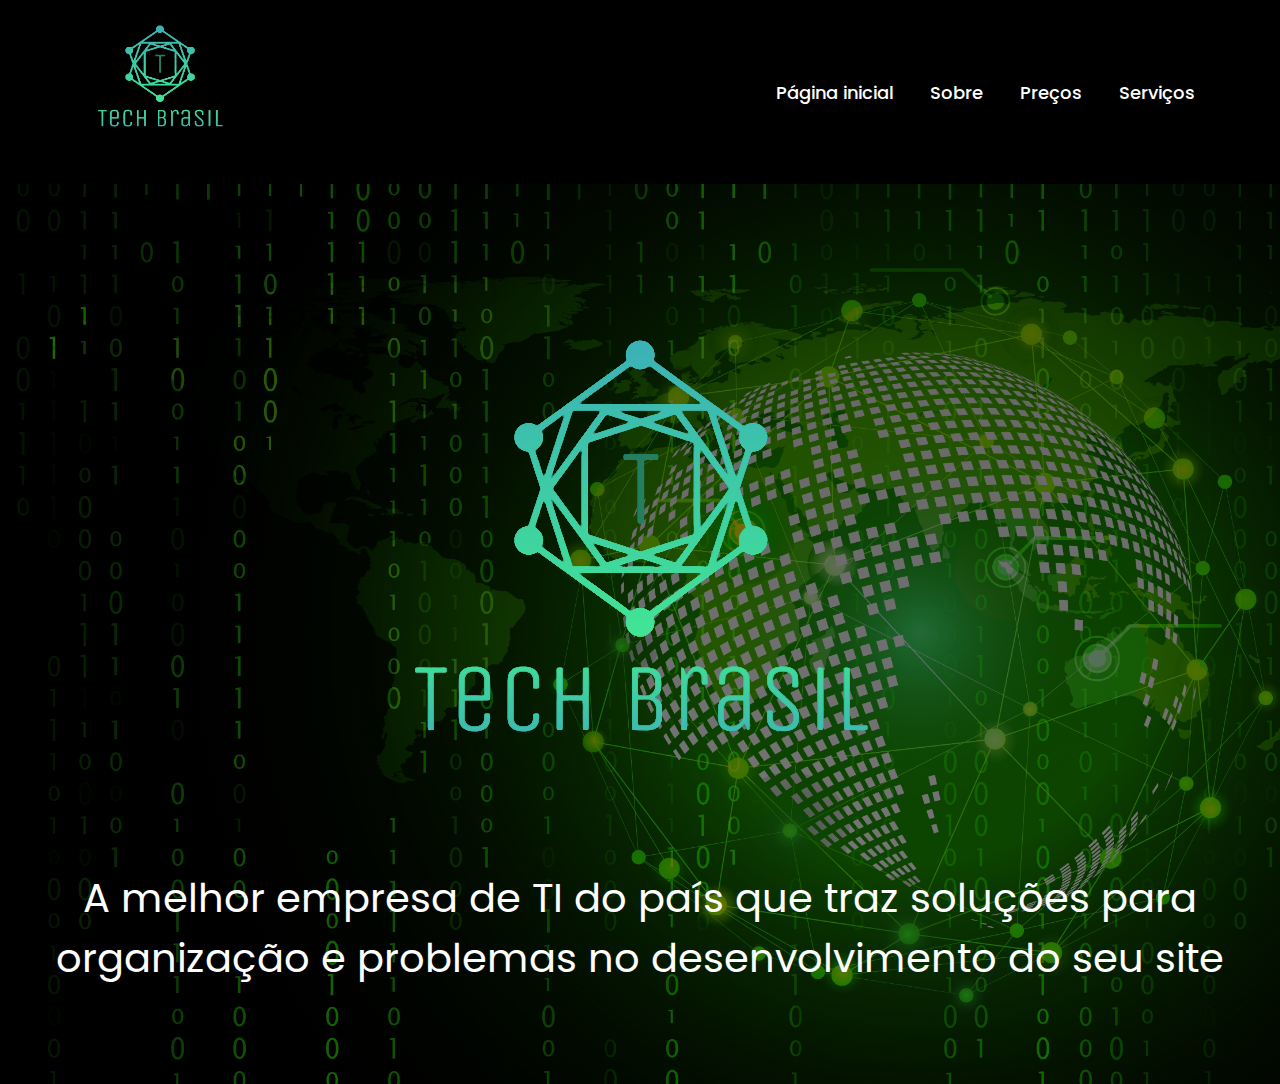
<file: empresa-ti-mariane/SITE-MODELO/SITE-MODELO/index.html>
<!DOCTYPE html>
<html lang="pt-br">

<head>
    <meta charset="UTF-8">
    <meta http-equiv="X-UA-Compatible" content="IE=edge">
    <meta name="viewport" content="width=device-width, initial-scale=1.0">
    <link rel="stylesheet" href="css/style.css">
    <title>SESISENAI</title>
</head>

<body>
    <nav>

        <div class="logo">
            <a href="index.html"> <img src="img/logo2.png" alt=""> </a>
        </div>

        <ul>
            <li> <a href="index.html"> Página inicial </a> </li>
            <li> <a href="sobre.html"> Sobre </a> </li>
            <li> <a href="precos.html"> Preços </a> </li>
            <li> <a href="servicos.html"> Serviços </a> </li>
        </ul>

    </nav>
    <section class="banner">
        <div class="texto">
            <img src="img/logo2.png" alt="" >
            <h1 class="titulo">A melhor empresa de TI do país que traz soluções para</h1>
            <h2 class="sub_titulo">organização e problemas no desenvolvimento do seu site</h2>
        </div>
    </section>
</body>

</html>
</file>
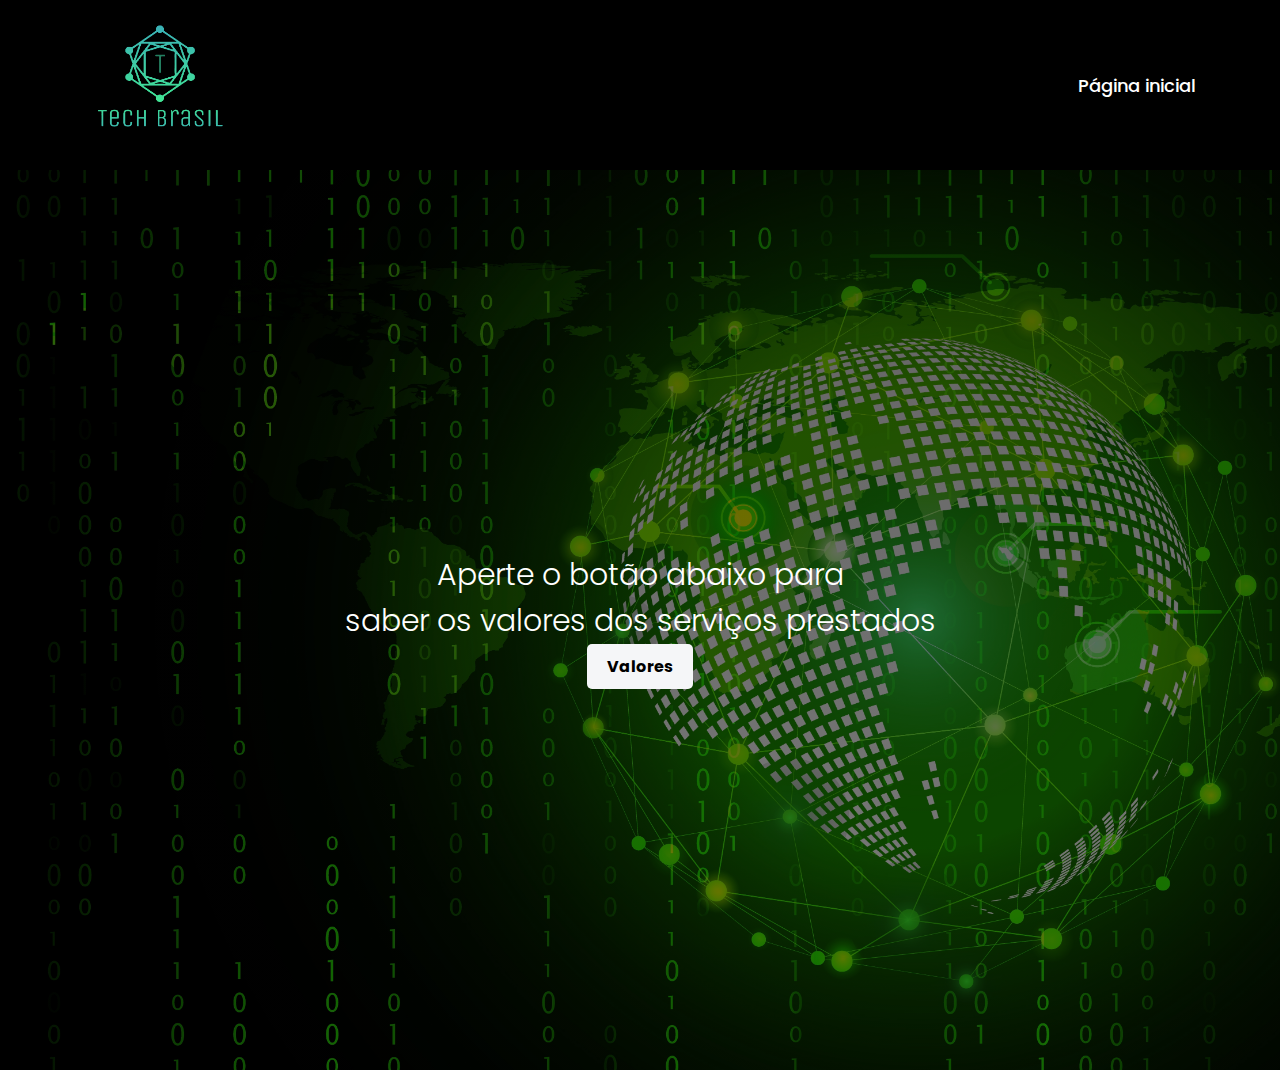
<file: empresa-ti-mariane/SITE-MODELO/SITE-MODELO/precos.html>
<head>
    <meta charset="UTF-8">
    <meta http-equiv="X-UA-Compatible" content="IE=edge">
    <meta name="viewport" content="width=device-width, initial-scale=1.0">
    <link rel="stylesheet" href="css/sobre.css">
    <title>SESISENAI</title>
</head>

<body>
    <nav>

        <div class="logo">
            <a href="index.html"> <img src="img/logo2.png" alt=""> </a>
        </div>

        <ul>
            <li> <a href="index.html"> Página inicial </a> </li>

        </ul>

    </nav>
    <section class="banner">
        <div class="texto">
            <p class="titulo"> Aperte o botão abaixo para</h1>
            <h2 class="sub_titulo">saber os valores dos serviços prestados
            </h2>
            </p>
            <a href="C:\Users\Aluno\empresa-ti-mariane\valores.xlsx" class="botao-pdf">Valores <span class="icone-pdf"></span> </a>
            <style>
                /* Define o estilo do botão */
                .botao-pdf {
                    display: inline-block;
                    background-color: #f5f6f8;
                    color: rgb(0, 0, 0);
                    padding: 10px 20px;
                    border-radius: 5px;
                    border: none;
                    font-weight: bold;
                    font-size: 16px;
                    text-decoration: none;
                    cursor: pointer;
                    transition: background-color 0.3s ease-in-out;
                }
        </style>
        </div>
    </section>


</body>

</html>
</file>
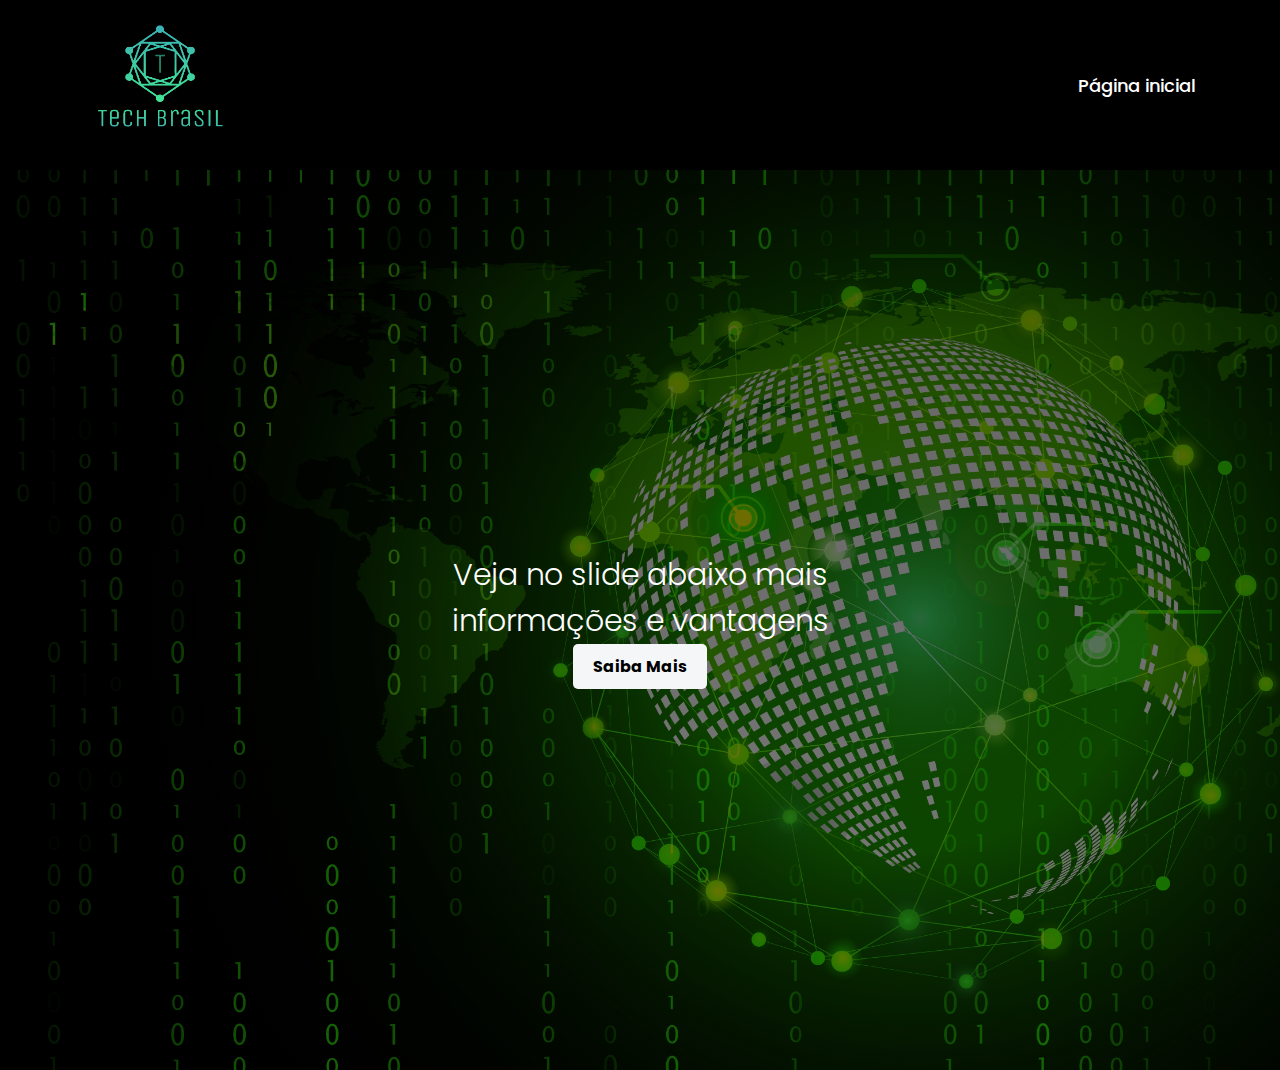
<file: empresa-ti-mariane/SITE-MODELO/SITE-MODELO/servicos.html>
<head>
    <meta charset="UTF-8">
    <meta http-equiv="X-UA-Compatible" content="IE=edge">
    <meta name="viewport" content="width=device-width, initial-scale=1.0">
    <link rel="stylesheet" href="css/sobre.css">
    <title>SESISENAI</title>
</head>

<body>
    <nav>

        <div class="logo">
            <a href="index.html"> <img src="img/logo2.png" alt=""> </a>
        </div>

        <ul>
            <li> <a href="index.html"> Página inicial </a> </li>

        </ul>

    </nav>
    <section class="banner">
        <div class="texto">
            <p class="titulo"> Veja no slide abaixo mais</h1>
            <h2 class="sub_titulo">informações e vantagens
            </h2>
            </p>
            <a href="C:\Users\Aluno\empresa-ti-mariane\Apresentação1.pptx" class="botao-pdf">Saiba Mais <span class="icone-pdf"></span> </a>
            <style>
                /* Define o estilo do botão */
                .botao-pdf {
                    display: inline-block;
                    background-color: #f5f6f8;
                    color: rgb(0, 0, 0);
                    padding: 10px 20px;
                    border-radius: 5px;
                    border: none;
                    font-weight: bold;
                    font-size: 16px;
                    text-decoration: none;
                    cursor: pointer;
                    transition: background-color 0.3s ease-in-out;
                }
        </style>
        </div>
    </section>


</body>

</html>
</file>
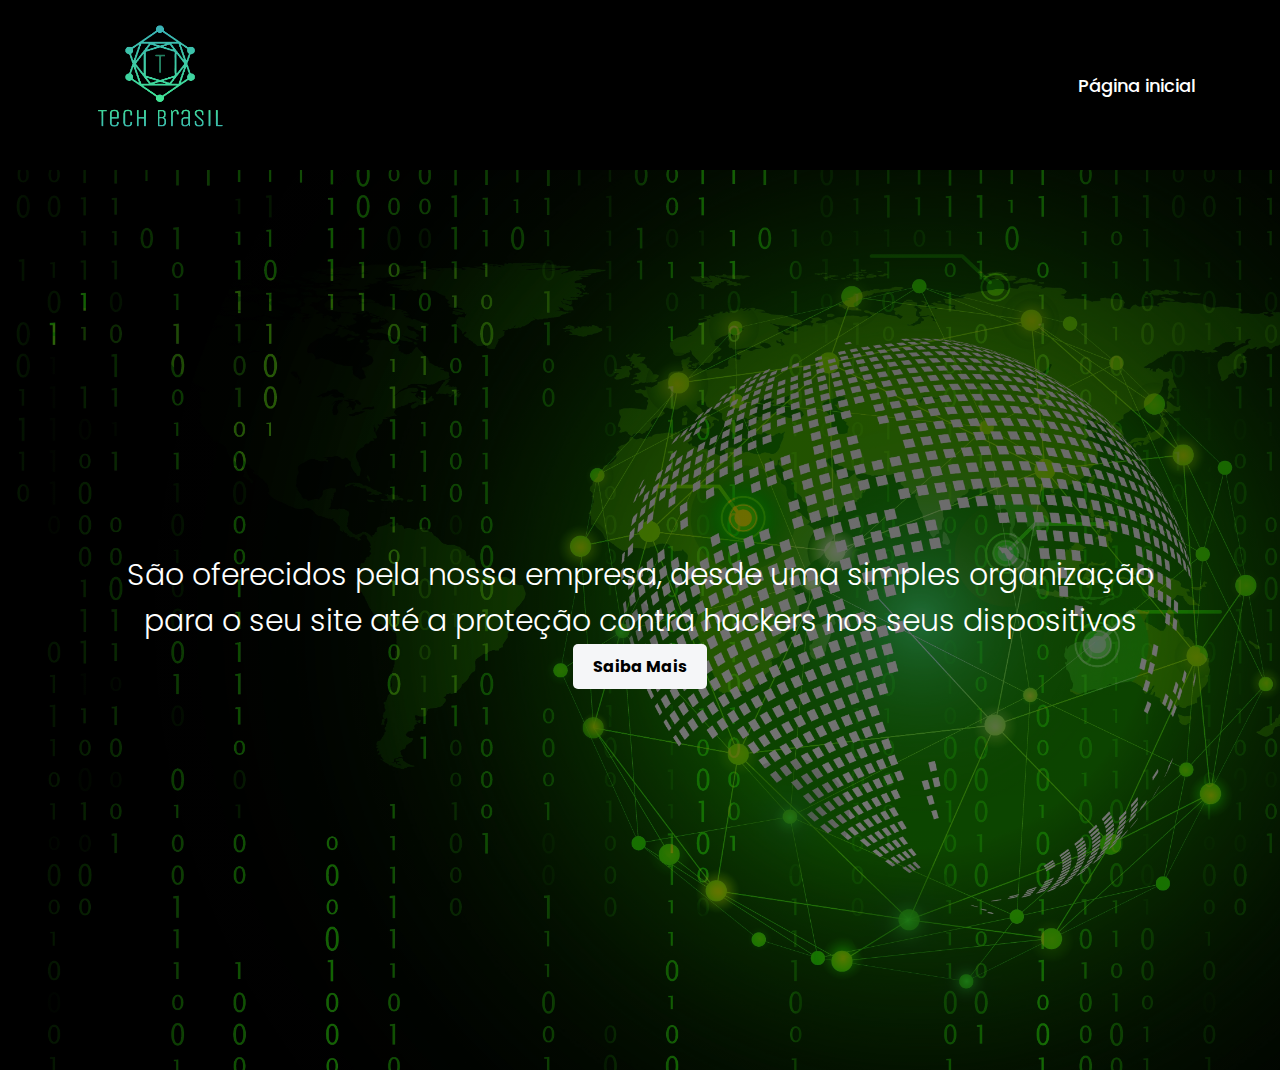
<file: empresa-ti-mariane/SITE-MODELO/SITE-MODELO/sobre.html>
<head>
    <meta charset="UTF-8">
    <meta http-equiv="X-UA-Compatible" content="IE=edge">
    <meta name="viewport" content="width=device-width, initial-scale=1.0">
    <link rel="stylesheet" href="css/sobre.css">
    <title>SESISENAI</title>
</head>

<body>
    <nav>

        <div class="logo">
            <a href="index.html"> <img src="img/logo2.png" alt=""> </a>
        </div>

        <ul>
            <li> <a href="index.html"> Página inicial </a> </li>

        </ul>

    </nav>
    <section class="banner">
        <div class="texto">
            <p class="titulo"> São oferecidos pela nossa empresa, desde uma simples organização</h1>
            <h2 class="sub_titulo">para o seu site até a proteção contra hackers nos seus dispositivos
            </h2>
            </p>
            <a href="C:\Users\Aluno\empresa-ti-mariane\Informações.pdf" class="botao-pdf">Saiba Mais <span class="icone-pdf"></span> </a>
            <style>
                /* Define o estilo do botão */
                .botao-pdf {
                    display: inline-block;
                    background-color: #f5f6f8;
                    color: rgb(0, 0, 0);
                    padding: 10px 20px;
                    border-radius: 5px;
                    border: none;
                    font-weight: bold;
                    font-size: 16px;
                    text-decoration: none;
                    cursor: pointer;
                    transition: background-color 0.3s ease-in-out;
                }
        </style>
        </div>
    </section>


</body>

</html>
</file>
<file: empresa-ti-mariane/SITE-MODELO/SITE-MODELO/css/style.css>
@import url('https://fonts.googleapis.com/css2?family=Poppins:wght@300;400;500;600&display=swap');
*{
    margin: 0;
    padding: 0;
    box-sizing: border-box;
    font-family: 'Poppins', sans-serif;
}
nav{
    background-color: #000000;
    padding: 10px 60px;
    display: flex;
    justify-content: space-between;
    align-items: center;
}
nav .logo a{
    text-decoration: none;
    color: #fff;
    font-size: 35px;
    font-weight: 600;
}
nav .logo img{
    width: 200px;
    height: 150px;
}
nav ul{
    display: flex;
    align-items: center;
    list-style: none;
    padding: 10px;
}
nav li{
    margin-left: 7px;
}
nav li a{
    text-decoration: none;
    color: #fff;
    font-size: 18px;
    font-weight: 500;
    padding: 8px 15px;
    border-radius: 5px;
    transition: 0.3s;
}
nav li a:hover{
    background-color: white;
    color: black;
}
.banner{
    height: 100vh;
    background: linear-gradient( rgba(0, 0, 0, 0.612), rgba(0, 0, 0, 0.519)),url('../img/background2.jpg');
    background-size: cover;
    background-position: center;
    background-repeat: no-repeat;
    display: flex;
    align-items: center;
    justify-content: center;
    text-align: center;
}
.texto .titulo{
    color: #fff;
    font-size: 40px;
    font-weight: 400;
}
.texto .sub_titulo{
    color: #fff;
    font-size: 40px;
    font-weight: 400;
}
.texto .botoes{
    margin-top: 30px;
}
.texto .botoes button{
    height: 55px;
    width: 170px;
    border-radius: 5px;
    border: 0;
    margin: 0 10px;
    font-size: 20px;
    font-weight: 500;
    padding: 0 10px;
    cursor: pointer;
    outline: none;
    transition: 0.3s;
}
.texto .botoes button.n-overlay{
    color: white;
    background: none;
    border: 2px solid white;
}
.texto .botoes button.n-overlay:hover{
    color: black;
    background-color: white;
}
.texto .botoes button.overlay{
    background: white;
    color: black;
    animation: vibrar 0.5s ease-in-out infinite both;
}
@keyframes vibrar {
    0%{
        transform: scale(1);
    }
    50%{
        transform: scale(1.1);
    }
    100%{
        transform: scale(1);
    }
}
</file>
<file: empresa-ti-mariane/SITE-MODELO/SITE-MODELO/css/sobre.css>
@import url('https://fonts.googleapis.com/css2?family=Poppins:wght@300;400;500;600&display=swap');
*{
    margin: 0;
    padding: 0;
    box-sizing: border-box;
    font-family: 'Poppins', sans-serif;
}
nav{
    background-color: #000000;
    padding: 10px 60px;
    display: flex;
    justify-content: space-between;
    align-items: center;
}
nav .logo a{
    text-decoration: none;
    color: #fff;
    font-size: 35px;
    font-weight: 600;
}
nav .logo img{
    width: 200px;
    height: 150px;
}
nav ul{
    display: flex;
    align-items: center;
    list-style: none;
    padding: 10px;
}
nav li{
    margin-left: 7px;
}
nav li a{
    text-decoration: none;
    color: #fff;
    font-size: 18px;
    font-weight: 500;
    padding: 8px 15px;
    border-radius: 5px;
    transition: 0.3s;
}
nav li a:hover{
    background-color: white;
    color: black;
}
.banner{
    height: 100vh;
    background: linear-gradient( rgba(0, 0, 0, 0.612), rgba(0, 0, 0, 0.519)),url('../img/background2.jpg');
    background-size: cover;
    background-position: center;
    background-repeat: no-repeat;
    display: flex;
    align-items: center;
    justify-content: center;
    text-align: center;
}
.texto .titulo{
    color: #fff;
    font-size: 30px;
    font-weight: 300;
}
.texto .sub_titulo{
    color: #fff;
    font-size: 30px;
    font-weight: 300;
}
.texto .botoes{
    margin-top: 30px;
}
.texto .button{
    height: 110px;
    width: 220px;
}
.texto .botoes button{
    height: 55px;
    width: 170px;
    border-radius: 5px;
    border: 0;
    margin: 0 10px;
    font-size: 20px;
    font-weight: 500;
    padding: 0 10px;
    cursor: pointer;
    outline: none;
    transition: 0.3s;
}

.texto .botoes button.n-overlay{
    color: white;
    background: none;
    border: 2px solid white;
}
.texto .botoes button.n-overlay:hover{
    color: black;
    background-color: white;
}
.texto .botoes button.overlay{
    background: white;
    color: black;
    animation: vibrar 0.5s ease-in-out infinite both;
}
@keyframes vibrar {
    0%{
        transform: scale(1);
    }
    50%{
        transform: scale(1.1);
    }
    100%{
        transform: scale(1);
    }
}
</file>
